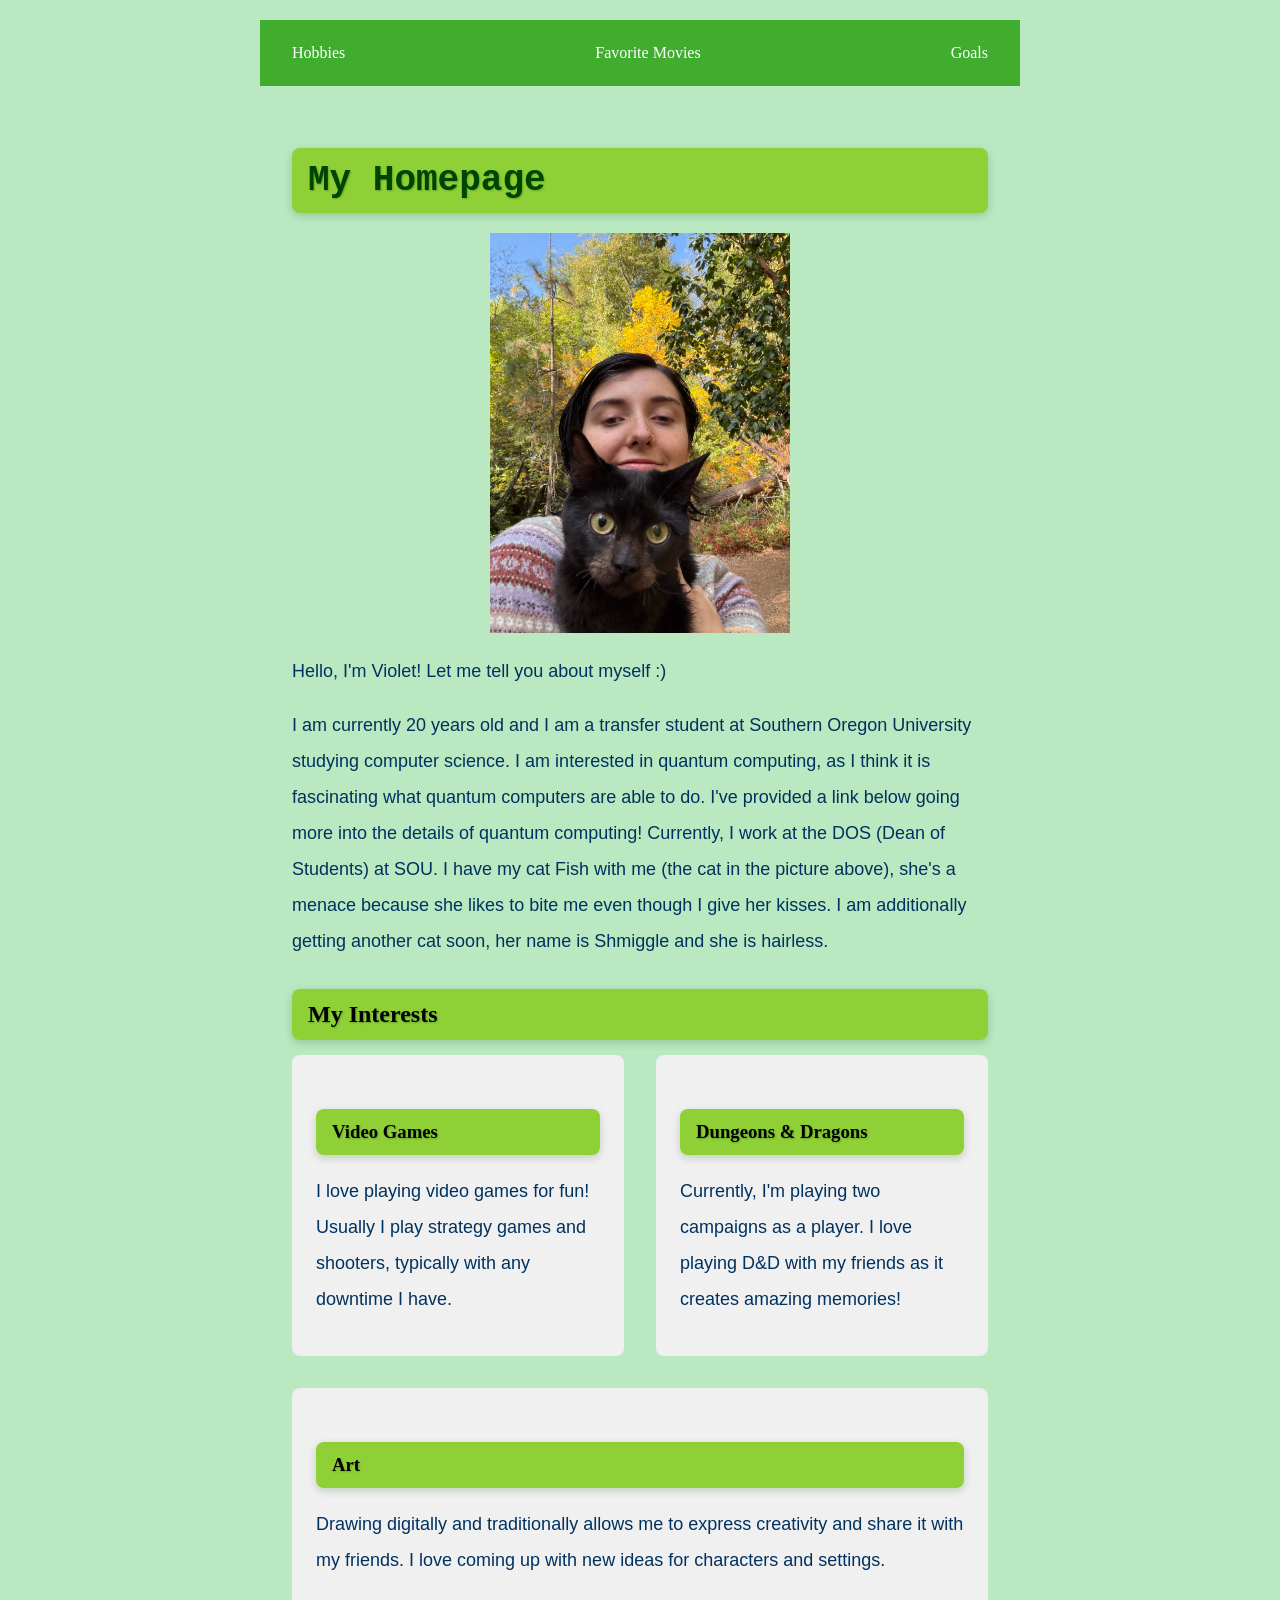
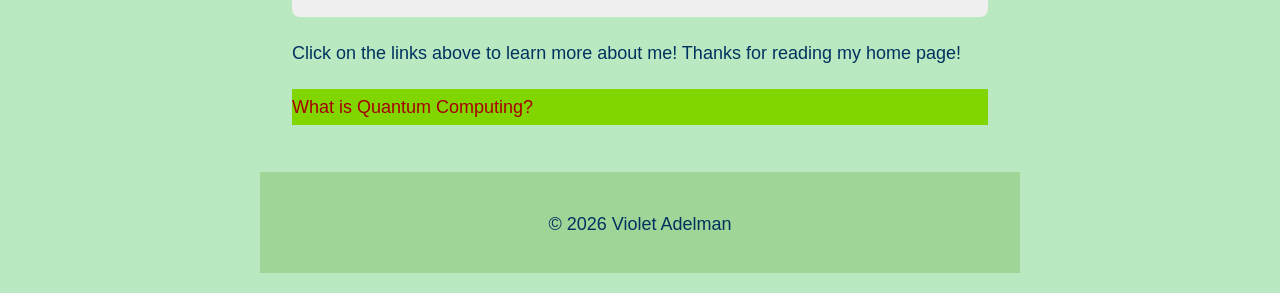
<file: index.html>
<!DOCTYPE html>
<html lang="en">
  <head>
    <meta charset="UTF-8" />
    <meta name="viewport" content="width=device-width, initial-scale=1.0" />
    <link rel="stylesheet" href="style.css">
    <title>My Homepage</title>

<body>
<nav>
  <a href="hobbies.html">Hobbies</a>
  <a href="movies.html">Favorite Movies</a>
  <a href="goals.html">Goals</a>
</nav>


  <main>
    <h1>My Homepage</h1>
<img src="outsidefish.jpg" alt="An image of my cat Fish and I outside at Lithia Park, I am wearing a sweater and Fish is a black cat in my arms" width="300">

<p>Hello, I'm Violet! Let me tell you about myself :)</p>
<p>I am currently 20 years old and I am a transfer student at Southern Oregon University studying computer science. I am interested in quantum computing, as I think it is fascinating what quantum computers are able to do. I've provided a link below going more into the details of quantum computing! Currently, I work at the DOS (Dean of Students) at SOU. I have my cat Fish with me (the cat in the picture above), she's a menace because she likes to bite me even though I give her kisses. I am additionally getting another cat soon, her name is Shmiggle and she is hairless.
     
  <section class="interests">
  <h2>My Interests</h2>
  <div class="interest-grid">
    <div class="interest-item">
      <h3>Video Games</h3>
      <p>I love playing video games for fun! Usually I play strategy games and shooters, typically with any downtime I have.</p>
    </div>
    <div class="interest-item">
      <h3>Dungeons & Dragons</h3>
      <p>Currently, I'm playing two campaigns as a player. I love playing D&D with my friends as it creates amazing memories!</p>
    </div>
    <div class="interest-item">
      <h3>Art</h3>
      <p>Drawing digitally and traditionally allows me to express creativity and share it with my friends. I love coming up with new ideas for characters and settings.</p>
    </div>
  </div>
</section>
  <p>Click on the links above to learn more about me! Thanks for reading my home page!</p>

  <p><a href="https://www.ibm.com/think/topics/quantum-computing" target="_blank">What is Quantum Computing?</a></p>
  </main>


  <footer>
    <p>&copy; 2026 Violet Adelman</p>
  </footer>
</body>
</head>
</file>
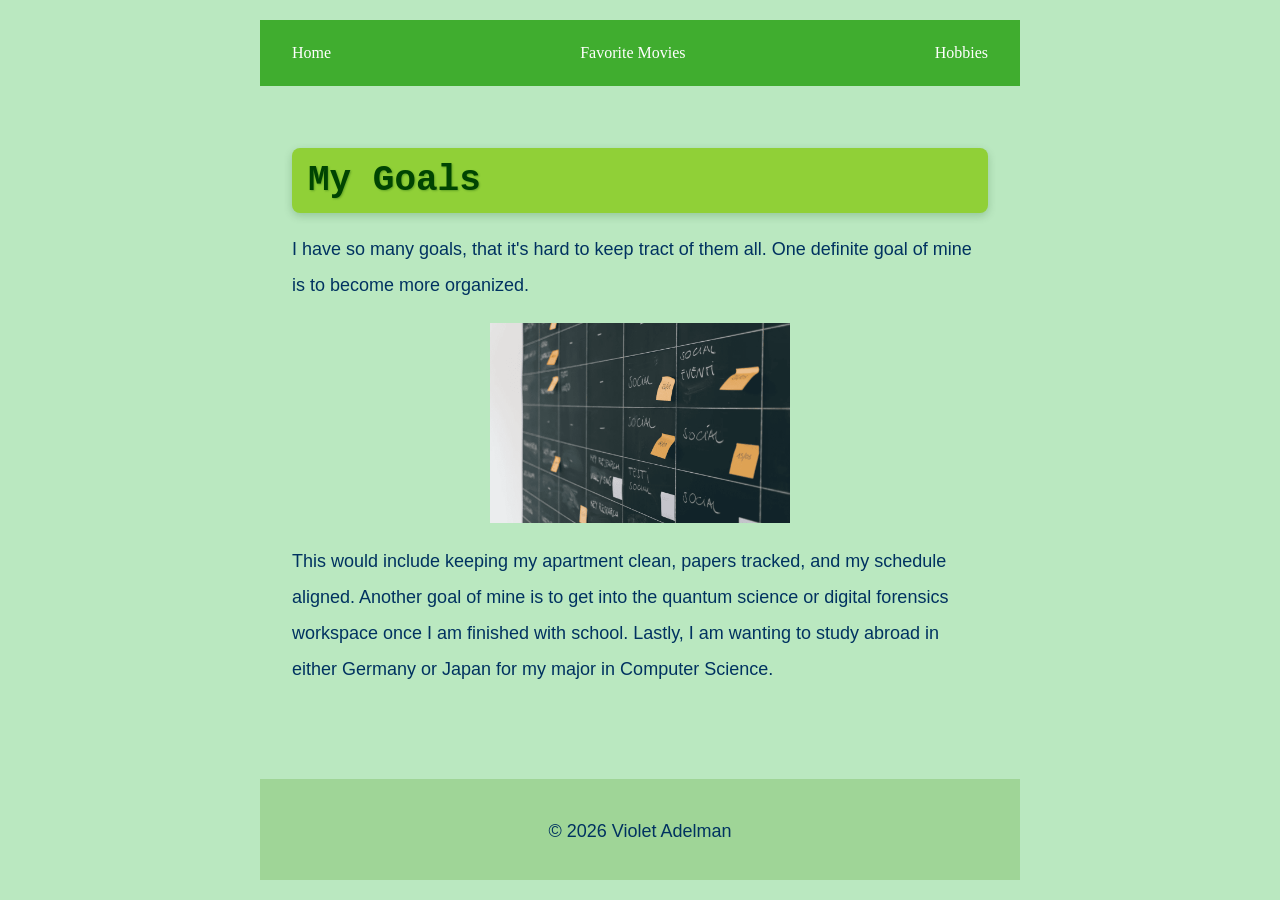
<file: goals.html>
<!DOCTYPE html>
<html lang="en">
<head>
    <meta charset="UTF-8">
    <meta name="viewport" content="width=device-width, initial-scale=1.0">
    <link rel="stylesheet" href="style.css">
    <title>My Goals</title>
<body>
 <nav>
  <a href="index.html">Home</a>
  <a href="movies.html">Favorite Movies</a>
  <a href="hobbies.html">Hobbies</a>
</nav>

  <main>
      <h1>My Goals</h1>
<p>I have so many goals, that it's hard to keep tract of them all. One definite goal of mine is to become more organized.</p>
<p><img src="calendar.jpg" alt="Organized calendar with written tasks, dates, and information relevant" width="300"></p>
<p>This would include keeping my apartment clean, papers tracked, and my schedule aligned. Another goal of mine is to get into the quantum science or digital forensics workspace once I am finished with school. Lastly, I am wanting to study abroad in either Germany or Japan for my major in Computer Science.</p>
</html>
  </main>


  <footer>
    <p>&copy; 2026 Violet Adelman</p>
  </footer>
</head>
</body>
</file>
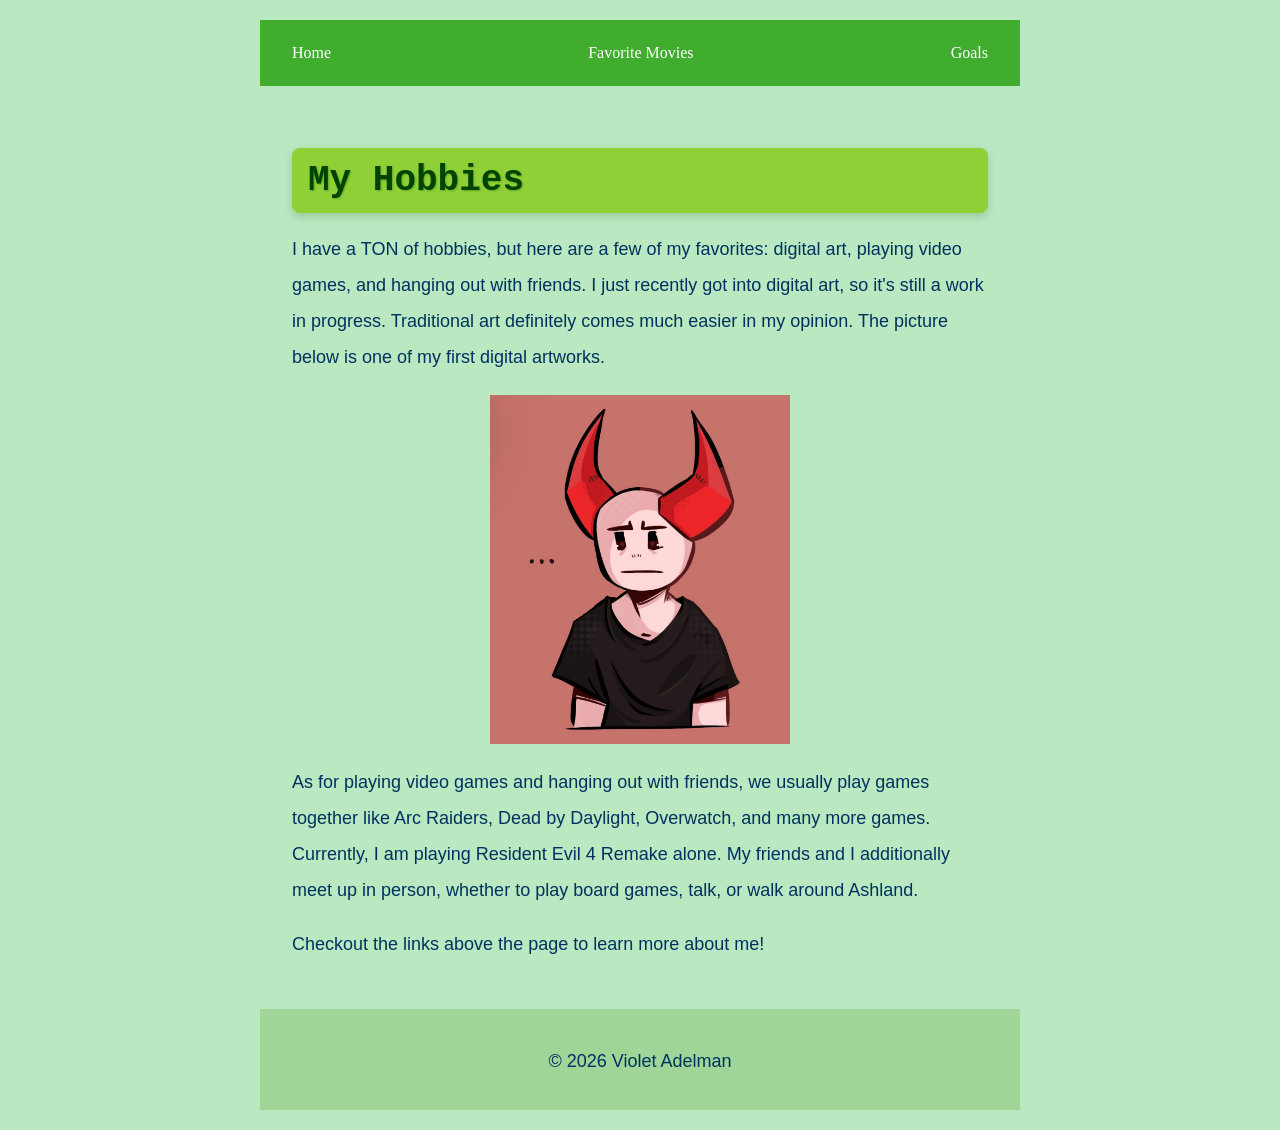
<file: hobbies.html>
<!DOCTYPE html>
<html lang="en">
<head>
    <meta charset="UTF-8">
    <meta name="viewport" content="width=device-width, initial-scale=1.0">
    <link rel="stylesheet" href="style.css">
    <title>My Hobbies</title>
<body>
<nav>
  <a href="index.html">Home</a>
  <a href="movies.html">Favorite Movies</a>
  <a href="goals.html">Goals</a>
</nav>

  <main>
    <h1>My Hobbies</h1>
<p>I have a TON of hobbies, but here are a few of my favorites: digital art, playing video games, and hanging out with friends. I just recently got into digital art, so it's still a work in progress. Traditional art definitely comes much easier in my opinion. The picture below is one of my first digital artworks. </p>
<p><img src="firstdigitalart.jpg" alt="My first digital art piece of a cartoon character with red horns with a red background" width="300"></p>
<p>As for playing video games and hanging out with friends, we usually play games together like Arc Raiders, Dead by Daylight, Overwatch, and many more games. Currently, I am playing Resident Evil 4 Remake alone. My friends and I additionally meet up in person, whether to play board games, talk, or walk around Ashland.</p>
<p>Checkout the links above the page to learn more about me!</p>
  </main>


  <footer>
    <p>&copy; 2026 Violet Adelman</p>
  </footer>
</body>
</head>
</file>
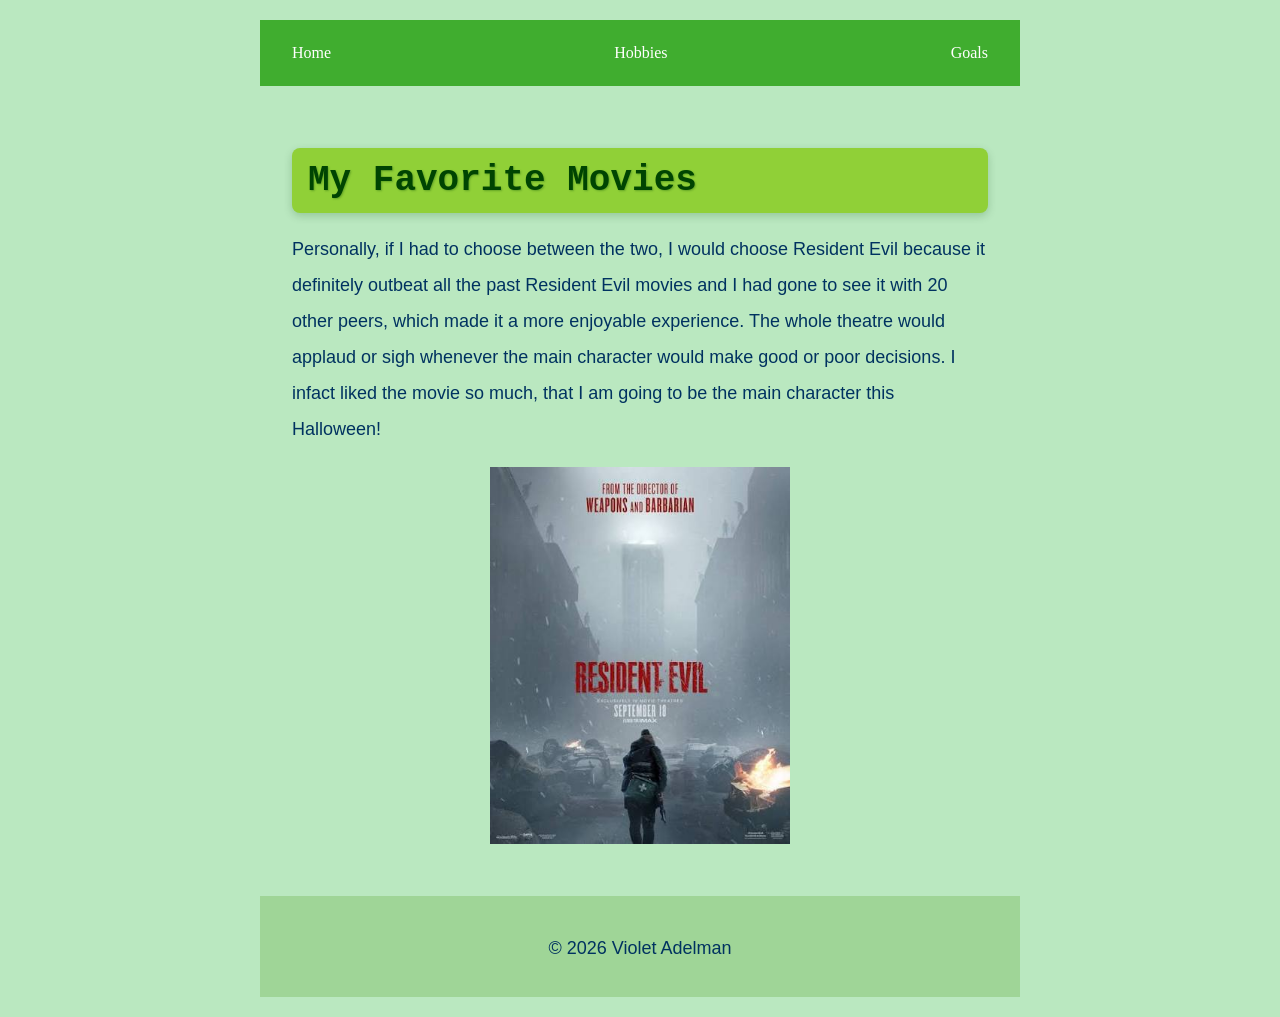
<file: movies.html>
<!DOCTYPE html>
<html lang="en">
<head>
    <meta charset="UTF-8">
    <meta name="viewport" content="width=device-width, initial-scale=1.0">
    <link rel="stylesheet" href="style.css">
    <title>Movies</title>

<body>
<nav>
  <a href="index.html">Home</a>
  <a href="hobbies.html">Hobbies</a>
  <a href="goals.html">Goals</a>
</nav>


  <main>
        <h1>My Favorite Movies</h1>
<p> Personally, if I had to choose between the two, I would choose Resident Evil because it definitely outbeat all the past Resident Evil movies and I had gone to see it with 20 other peers, which made it a more enjoyable experience. The whole theatre would applaud or sigh whenever the main character would make good or poor decisions. I infact liked the movie so much, that I am going to be the main character this Halloween! </p>
<p><img src="residentevilposter.jpg" alt="Resident Evil movie poster with main character walking down a road in the snow" width="300"></p>
  </main>


  <footer>
    <p>&copy; 2026 Violet Adelman</p>
  </footer>
</body>
</html>
</head>
</file>
<file: style.css>
* {
  box-sizing: border-box;
}

h1 {
  color: rgb(0, 68, 2);
  font-size: 36px;
  font-family: Courier New, Consolas;
}

p {
  color: rgb(0, 50, 96);
  font-size: 18px;
  font-family: Arial, sans-serif;
  line-height: 2;
  margin-bottom: 15px;
}
img {
  max-width: 100%;  
  height: auto;   
  display: block;
  margin: 20px auto; 
}


h1, h2, h3 {
  margin-top: 30px;
  margin-bottom: 15px;
  padding: 12px 16px;
  background-color: rgb(144, 208, 55);
  border-radius: 8px;
  box-shadow: 0 3px 8px rgba(0, 68, 2, 0.2);
  text-shadow: 1px 1px 2px rgba(0, 68, 2, 0.3);
}
p a[href="https://www.ibm.com/think/topics/quantum-computing"] {
  display: block;
   background-color: rgb(129, 214, 0);
  color: rgb(166, 0, 0);
  text-decoration: none;
}
nav {
  display: flex;
  justify-content: space-between;
  align-items: center;
  padding: 1rem;
  background-color: #40ad2f;
}


nav a {
  color: white;
  text-decoration: none;
  padding: 0.5rem 1rem;
}


nav a:hover {
  background-color: #555;
}

body {
  background-color: rgb(186, 232, 192);
  max-width: 800px;
  margin: 0 auto;
  padding: 20px;
  display: flex;
  flex-direction: column;
  min-height: 100vh;
}


main {
  flex: 1;
  padding: 2rem;
  max-width: 800px;
  margin: 0 auto;
  width: 100%;
}


footer {
  background-color: #9fd597;
  color: white;
  padding: 1rem;
  text-align: center;
}
.interest-grid {
  display: flex;
  gap: 2rem;
  flex-wrap: wrap;
}


.interest-item {
  flex: 1;
  min-width: 250px;
  padding: 1.5rem;
  background-color: #f0f0f0;
  border-radius: 8px;
}
@media (max-width: 768px) {
  nav {
    flex-direction: column;
    gap: 0.5rem;
  }


  .interest-grid {
    flex-direction: column;
  }


  .interest-item {
    min-width: 100%;
  }
}
</file>
